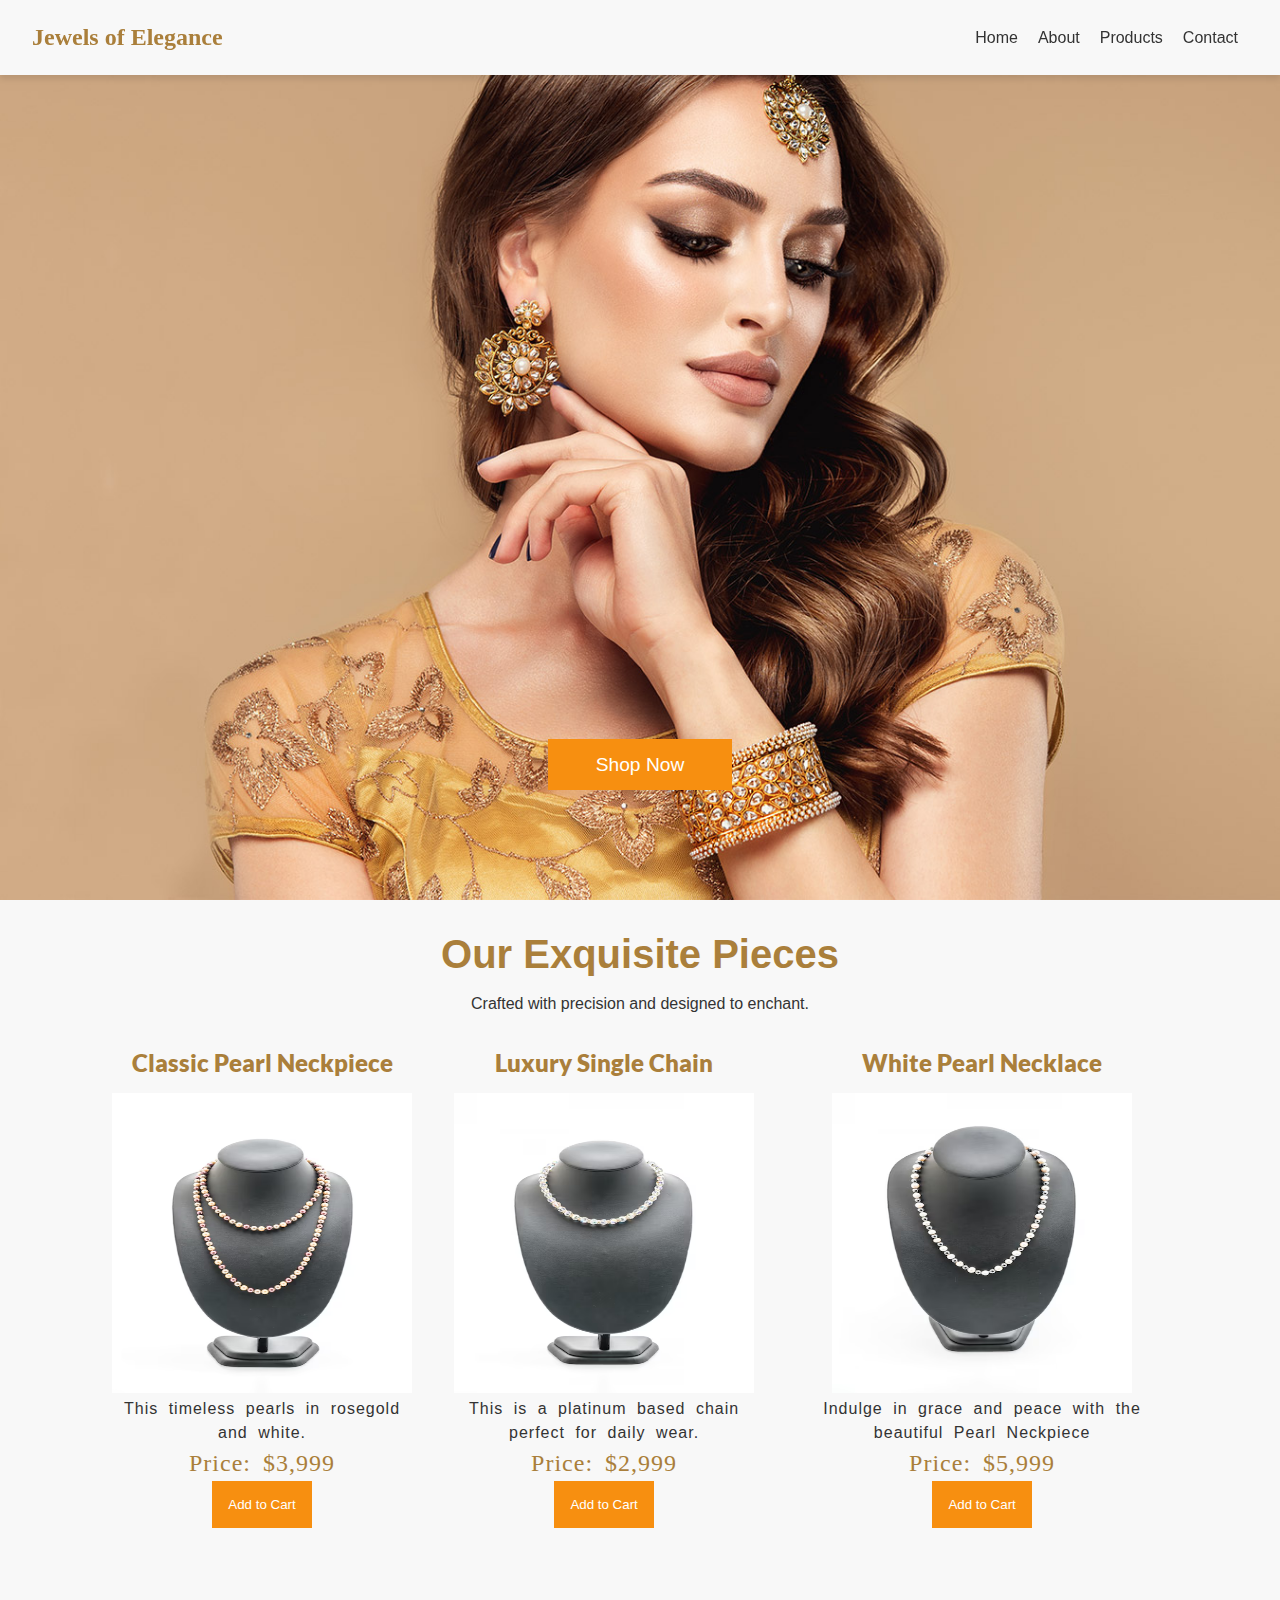
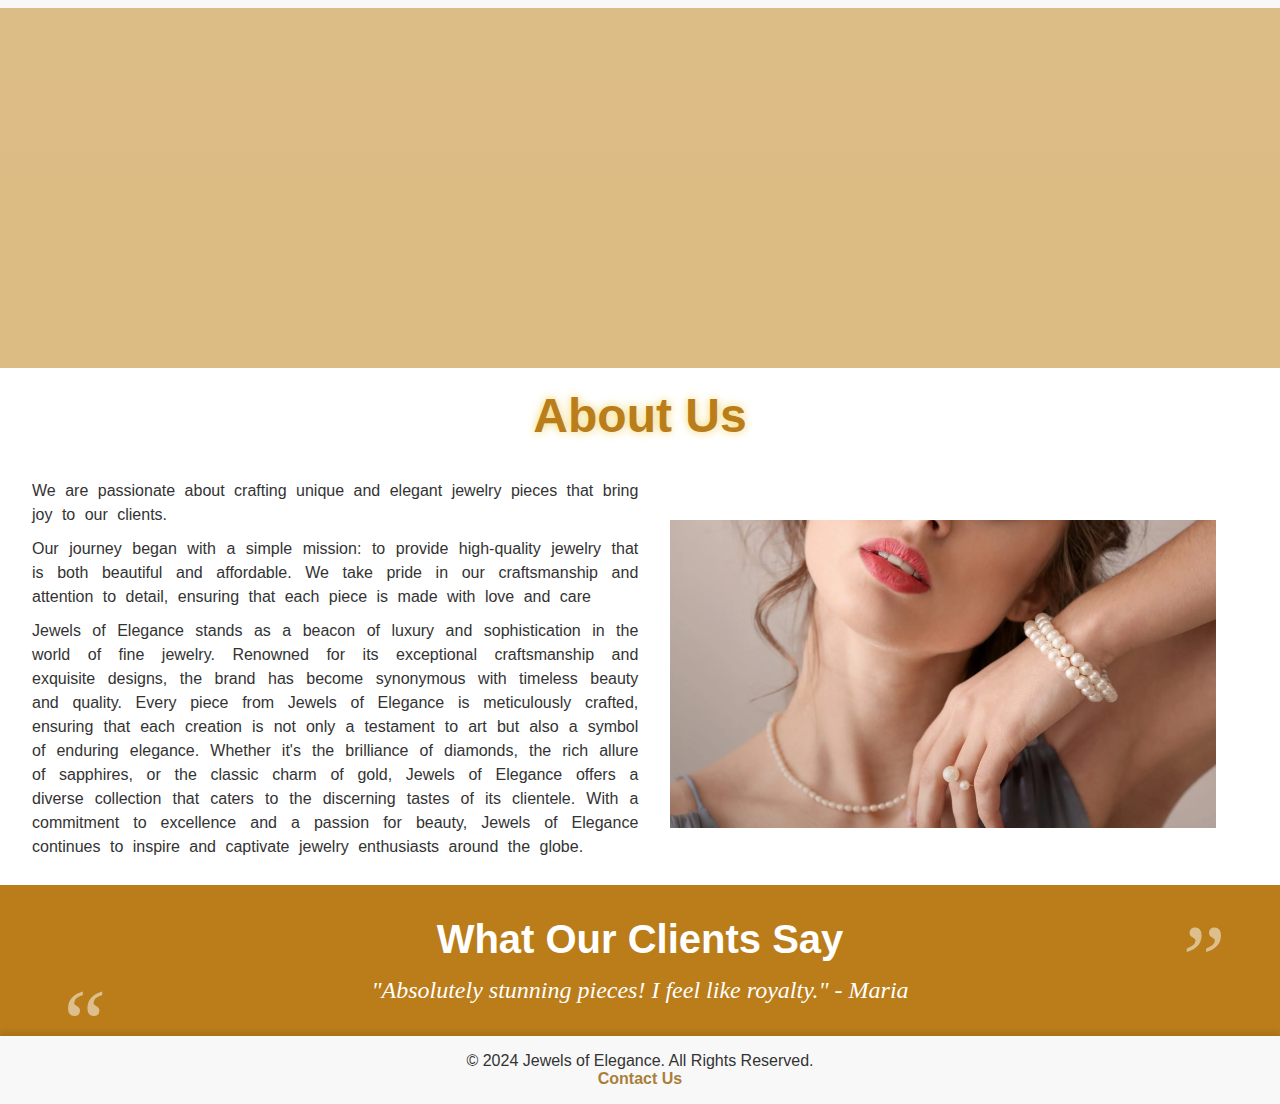
<file: PROJECT/index.html>
<!DOCTYPE html>
<html lang="en">
<head>
    <!-- Character encoding for the document -->
    <meta charset="UTF-8">
    <!-- Viewport settings for responsive design -->
    <meta name="viewport" content="width=device-width, initial-scale=1.0">
    <!-- Title of the webpage -->
    <title>Luxury Jewelry</title>
    <!-- Link to external CSS stylesheet -->
    <link rel="stylesheet" href="styles.css">
</head>
<body>
    <header>
        <!-- Logo of the brand -->
        <div class="logo">Jewels of Elegance</div>
        <nav>
            <ul>
                <!-- Navigation links -->
                <li><a href="index.html">Home</a></li>
                <li><a href="about.html">About</a></li>
                <li class="dropdown">
                    <a href="#">Products</a>
                    <!-- Dropdown menu for products -->
                    <ul class="dropdown-content">
                        <li><a href="product1.html">Product 1</a></li>
                        <li><a href="product2.html">Product 2</a></li>
                        <li><a href="product3.html">Product 3</a></li>
                    </ul>
                </li>
                <li><a href="contact.html">Contact</a></li>
            </ul>
        </nav>
    </header>    
    <main>
        <!-- Hero section with a call-to-action button -->
        <div class="hero">
            <a href="#products" class="cta-button">Shop Now</a>
        </div>
        <section class="highlights">
            <!-- Section heading for featured products -->
            <h2>Our Exquisite Pieces</h2>
            <p>Crafted with precision and designed to enchant.</p>
            <div class="products" id="products">
                <!-- Individual product items -->
                <div class="product-item">
                    <h1>Classic Pearl Neckpiece</h1>
                    <div class="product-details">
                        <!-- Product image -->
                        <img src="images/beautiful-luxury-necklace-with-jewelry-stand-neck_1339-58298.avif" alt="Classic Diamond Ring">
                        <div class="details">
                            <!-- Product description and price -->
                            <p>This timeless pearls in rosegold and white.</p>
                            <div>Price: $3,999</div>
                            <!-- Button to add the product to the cart -->
                            <button class="cta-button">Add to Cart</button>
                        </div>
                    </div>
                </div>
                <div class="product-item">
                    <h1>Luxury Single Chain</h1>
                    <div class="product-details">
                        <!-- Product image -->
                        <img src="images/beautiful-luxury-necklace-with-jewelry-stand-neck_1339-58305.avif" alt="Classic Diamond Ring">
                        <div class="details">
                            <!-- Product description and price -->
                            <p>This is a platinum based chain perfect for daily wear.</p>
                            <div>Price: $2,999</div>
                            <!-- Button to add the product to the cart -->
                            <button class="cta-button">Add to Cart</button>
                        </div>
                    </div>
                </div>
                <div class="product-item">
                    <h1>White Pearl Necklace</h1>
                    <div class="product-details">
                        <!-- Product image -->
                        <img src="images/beautiful-luxury-necklace-with-jewelry-stand-neck_1339-58323.avif" alt="Classic Diamond Ring">
                        <div class="details">
                            <!-- Product description and price -->
                            <p>Indulge in grace and peace with the beautiful Pearl Neckpiece</p>
                            <div>Price: $5,999</div>
                            <!-- Button to add the product to the cart -->
                            <button class="cta-button">Add to Cart</button>
                        </div>
                    </div>
                </div>
            </div>
        </section>
        <section class="parallax">
            <!-- Parallax background section -->
            <div class="parallax1"></div>
            <div class="about-us">
                <!-- Section heading for About Us -->
                <h1>About Us</h1>
                <div class="about">
                    <div>
                        <!-- Description of the brand and its mission -->
                        <p>We are passionate about crafting unique and elegant jewelry pieces that bring joy to our clients.</p>
                        <p>Our journey began with a simple mission: to provide high-quality jewelry that is both beautiful and affordable. We take pride in our craftsmanship and attention to detail, ensuring that each piece is made with love and care </p>
                        <p>Jewels of Elegance stands as a beacon of luxury and sophistication in the world of fine jewelry. Renowned for its exceptional craftsmanship and exquisite designs, the brand has become synonymous with timeless beauty and quality. Every piece from Jewels of Elegance is meticulously crafted, ensuring that each creation is not only a testament to art but also a symbol of enduring elegance. Whether it's the brilliance of diamonds, the rich allure of sapphires, or the classic charm of gold, Jewels of Elegance offers a diverse collection that caters to the discerning tastes of its clientele. With a commitment to excellence and a passion for beauty, Jewels of Elegance continues to inspire and captivate jewelry enthusiasts around the globe.</p>
                    </div>
                    <div class="about-img">
                        <!-- Image representing the brand -->
                        <img src="images/goldish-1513843201-2048x1158.webp" alt="About-image">
                    </div>
                </div>
            </div>
        </section>

        <section class="testimonials">
            <!-- Section heading for client testimonials -->
            <h2>What Our Clients Say</h2>
            <!-- Client testimonial -->
            <blockquote>"Absolutely stunning pieces! I feel like royalty." - Maria</blockquote>
        </section>
    </main>
    <footer>
        <!-- Copyright notice -->
        <p>&copy; 2024 Jewels of Elegance. All Rights Reserved.</p>
        <!-- Footer link to contact page -->
        <a href="contact.html">Contact Us</a>
    </footer>
</body>
</html>
</file>
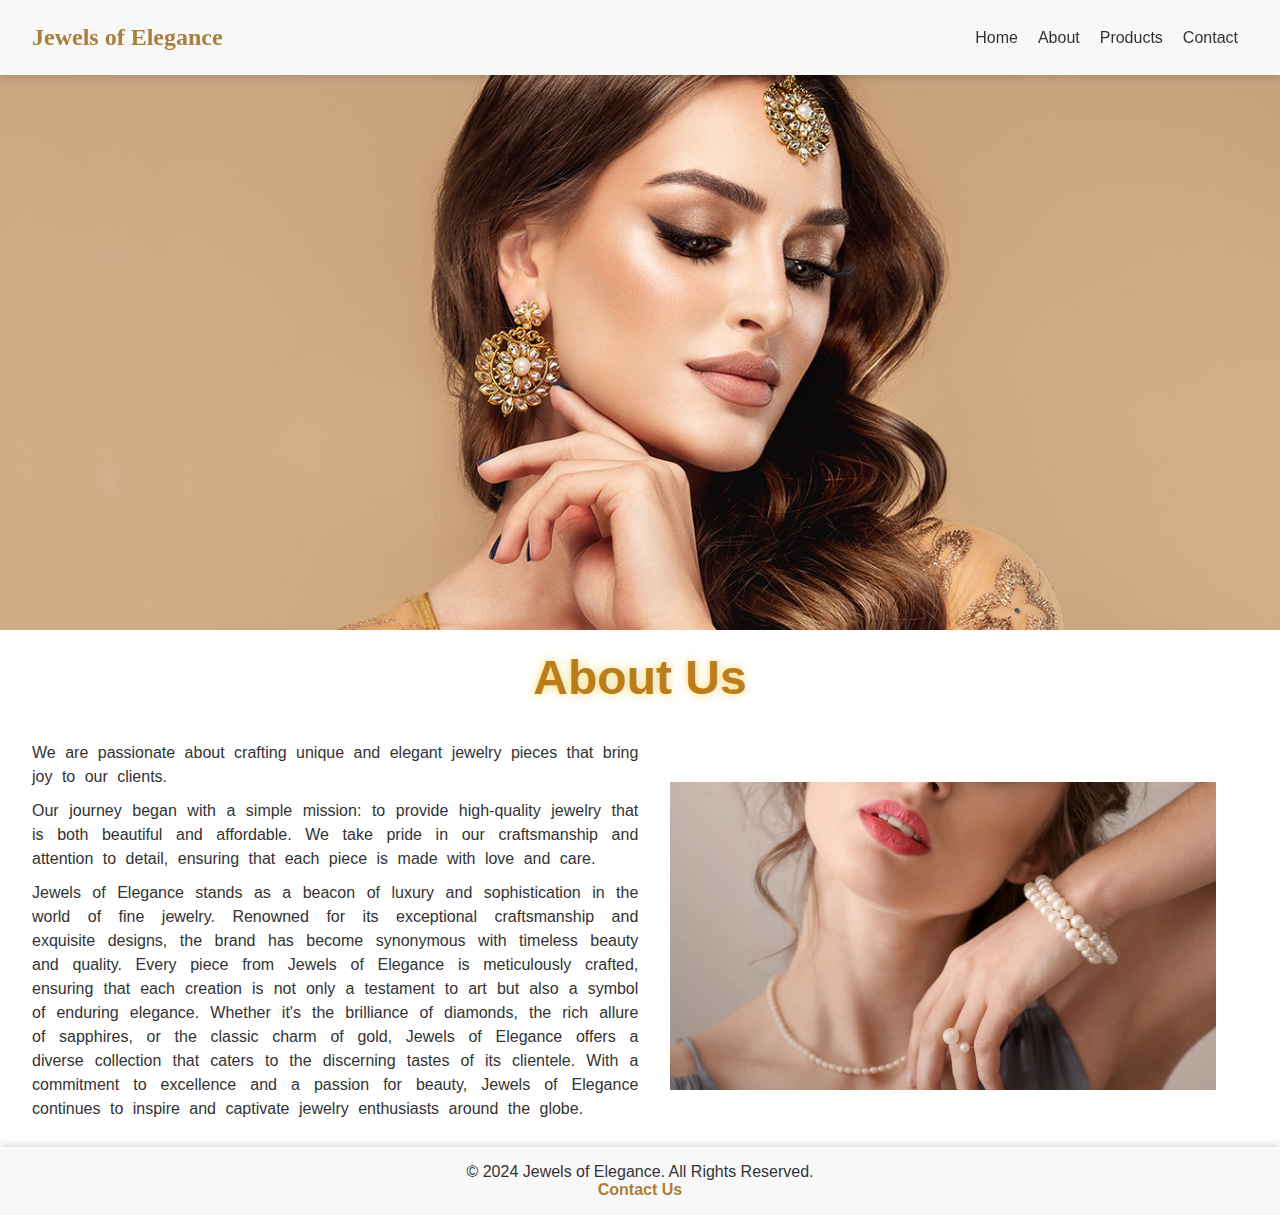
<file: PROJECT/about.html>
<!DOCTYPE html>
<html lang="en">
<head>
    <!-- Character encoding for the document -->
    <meta charset="UTF-8">
    <!-- Viewport settings for responsive design -->
    <meta name="viewport" content="width=device-width, initial-scale=1.0">
    <!-- Title of the webpage -->
    <title>About Us - Luxury Jewelry</title>
    <!-- Link to external CSS stylesheet -->
    <link rel="stylesheet" href="styles.css">
</head>
<body>
    <header>
        <!-- Logo of the brand -->
        <div class="logo">Jewels of Elegance</div>
        <nav>
            <ul>
                <!-- Navigation links -->
                <li><a href="index.html">Home</a></li>
                <li><a href="about.html">About</a></li>
                <li class="dropdown">
                    <a href="#">Products</a>
                    <!-- Dropdown menu for products -->
                    <ul class="dropdown-content">
                        <li><a href="product1.html">Product 1</a></li>
                        <li><a href="product2.html">Product 2</a></li>
                        <li><a href="product3.html">Product 3</a></li>
                    </ul>
                </li>
                <li><a href="contact.html">Contact</a></li>
            </ul>
        </nav>
    </header>  
    <main>
        <!-- Hero header section (could be used for a background image or banner) -->
        <div class="hero-header"></div>
        <section class="about-us">
            <!-- Main heading for the About Us section -->
            <h1>About Us</h1>
            <div class="about">
                <div>
                    <!-- Paragraphs describing the brand and its mission -->
                    <p>We are passionate about crafting unique and elegant jewelry pieces that bring joy to our clients.</p>
                    <p>Our journey began with a simple mission: to provide high-quality jewelry that is both beautiful and affordable. We take pride in our craftsmanship and attention to detail, ensuring that each piece is made with love and care.</p>
                    <p>Jewels of Elegance stands as a beacon of luxury and sophistication in the world of fine jewelry. Renowned for its exceptional craftsmanship and exquisite designs, the brand has become synonymous with timeless beauty and quality. Every piece from Jewels of Elegance is meticulously crafted, ensuring that each creation is not only a testament to art but also a symbol of enduring elegance. Whether it's the brilliance of diamonds, the rich allure of sapphires, or the classic charm of gold, Jewels of Elegance offers a diverse collection that caters to the discerning tastes of its clientele. With a commitment to excellence and a passion for beauty, Jewels of Elegance continues to inspire and captivate jewelry enthusiasts around the globe.</p>
                </div>
                <div class="about-img">
                    <!-- Image representing the brand or products -->
                    <img src="images/goldish-1513843201-2048x1158.webp" alt="About-image">
                </div>
            </div>
        </section>
    </main>
    <footer>
        <!-- Copyright notice -->
        <p>&copy; 2024 Jewels of Elegance. All Rights Reserved.</p>
        <!-- Link to the contact page -->
        <a href="contact.html">Contact Us</a>
    </footer>
</body>
</html>
</file>
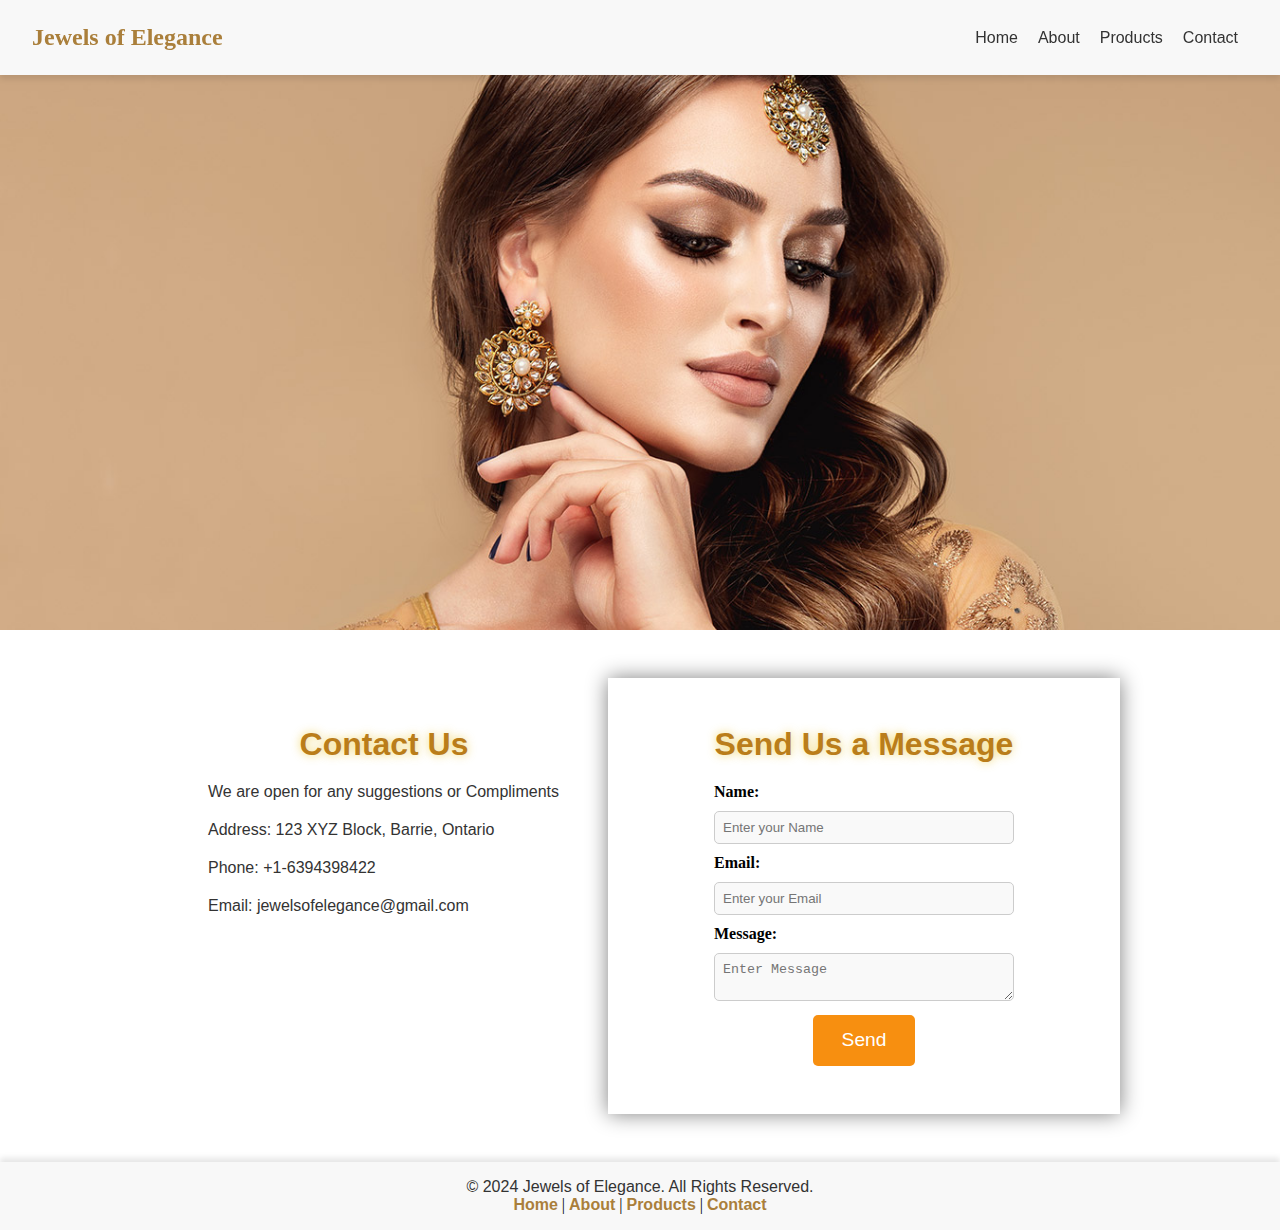
<file: PROJECT/contact.html>
<!DOCTYPE html>
<html lang="en">
<head>
    <!-- Character encoding for the document -->
    <meta charset="UTF-8">
    <!-- Viewport settings for responsive design -->
    <meta name="viewport" content="width=device-width, initial-scale=1.0">
    <!-- Title of the webpage -->
    <title>Contact Us - Luxury Jewelry</title>
    <!-- Link to external CSS stylesheet -->
    <link rel="stylesheet" href="styles.css">
</head>
<body>
    <header>
        <!-- Logo of the brand -->
        <div class="logo">Jewels of Elegance</div>
        <nav>
            <ul>
                <!-- Navigation links -->
                <li><a href="index.html">Home</a></li>
                <li><a href="about.html">About</a></li>
                <li class="dropdown">
                    <a href="#">Products</a>
                    <!-- Dropdown menu for products -->
                    <ul class="dropdown-content">
                        <li><a href="product1.html">Product 1</a></li>
                        <li><a href="product2.html">Product 2</a></li>
                        <li><a href="product3.html">Product 3</a></li>
                    </ul>
                </li>
                <li><a href="contact.html">Contact</a></li>
            </ul>
        </nav>
    </header>  
    <main>
        <!-- Hero header section (could be used for a background image or banner) -->
        <div class="hero-header"></div>
        <section class="contact">
            <div class="info">
                <!-- Main heading for the Contact Us section -->
                <h1>Contact Us</h1>
                <!-- Information about how to contact the company -->
                <p>We are open for any suggestions or Compliments</p>
                <p>Address: 123 XYZ Block, Barrie, Ontario</p>
                <p>Phone: +1-6394398422</p>
                <p>Email: jewelsofelegance@gmail.com</p>
            </div>
            <div class="box">
                <!-- Subheading for the message form -->
                <h1>Send Us a Message</h1>
                <div class="contact-form">
                    <!-- Contact form for users to send messages -->
                    <form>
                        <div>
                            <div class="label">
                                <!-- Label for the name input field -->
                                <label for="name">Name:</label>
                            </div>
                            <div class="input">
                                <!-- Input field for the user's name -->
                                <input type="text" id="name" name="name" placeholder="Enter your Name" required>
                            </div>
                        </div>
                        <div>
                            <div class="label">
                                <!-- Label for the email input field -->
                                <label for="email">Email:</label>
                            </div>
                            <div class="input">
                                <!-- Input field for the user's email -->
                                <input type="email" id="email" name="email" placeholder="Enter your Email" required>
                            </div>
                        </div>
                        <div>
                            <div class="label">
                                <!-- Label for the message textarea -->
                                <label for="message">Message:</label>
                            </div>
                            <div class="input">
                                <!-- Textarea for the user's message -->
                                <textarea id="message" name="message" placeholder="Enter Message" required></textarea>
                            </div>
                        </div>
                        <!-- Submit button for the form -->
                        <button type="submit" class="contact-btn">Send</button>
                    </form>
                </div>
            </div>
        </section>
    </main>
    <footer>
        <!-- Copyright notice -->
        <p>&copy; 2024 Jewels of Elegance. All Rights Reserved.</p>
        <!-- Footer navigation links -->
        <a href="index.html">Home</a> | <a href="about.html">About</a> | <a href="products.html">Products</a> | <a href="contact.html">Contact</a>
    </footer>
</body>
</html>
</file>
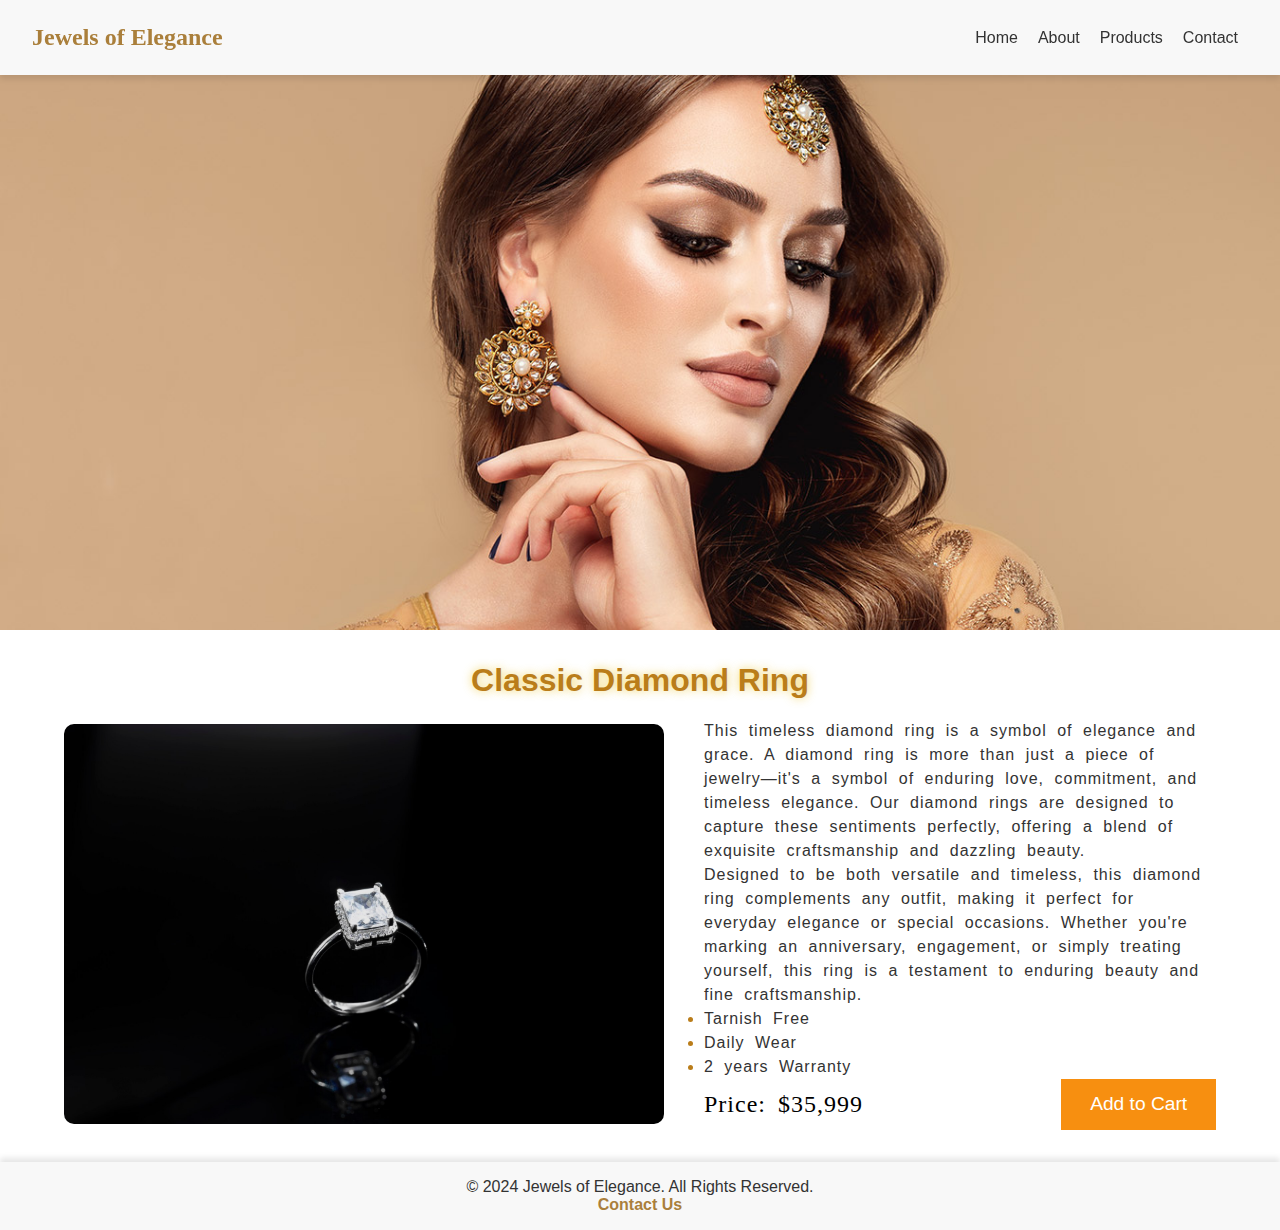
<file: PROJECT/product1.html>
<!DOCTYPE html>
<html lang="en">
<head>
    <!-- Character encoding for the document -->
    <meta charset="UTF-8">
    <!-- Viewport settings for responsive design -->
    <meta name="viewport" content="width=device-width, initial-scale=1.0">
    <!-- Title of the webpage -->
    <title>Classic Diamond Ring - Jewels of Elegance</title>
    <!-- Link to external CSS stylesheet -->
    <link rel="stylesheet" href="styles.css">
</head>
<body>
    <header>
        <!-- Logo of the brand -->
        <div class="logo">Jewels of Elegance</div>
        <nav>
            <ul>
                <!-- Navigation links -->
                <li><a href="index.html">Home</a></li>
                <li><a href="about.html">About</a></li>
                <li class="dropdown">
                    <a href="#">Products</a>
                    <!-- Dropdown menu for products -->
                    <ul class="dropdown-content">
                        <li><a href="product1.html">Product 1</a></li>
                        <li><a href="product2.html">Product 2</a></li>
                        <li><a href="product3.html">Product 3</a></li>
                    </ul>
                </li>
                <li><a href="contact.html">Contact</a></li>
            </ul>
        </nav>
    </header>  
    <main>
        <!-- Hero header section (could be used for a background image or banner) -->
        <div class="hero-header"></div>
        <section class="product product-1">
            <!-- Main heading for the product -->
            <h1>Classic Diamond Ring</h1>
            <div class="product-details">
                <!-- Product image -->
                <img src="images/ring5.jpg" alt="Classic Diamond Ring">
                <div class="details">
                    <!-- Description of the product -->
                    <p>This timeless diamond ring is a symbol of elegance and grace. A diamond ring is more than just a piece of jewelry—it's a symbol of enduring love, commitment, and timeless elegance. Our diamond rings are designed to capture these sentiments perfectly, offering a blend of exquisite craftsmanship and dazzling beauty.</p>
                    <p>
                        Designed to be both versatile and timeless, this diamond ring complements any outfit, making it perfect for everyday elegance or special occasions. Whether you're marking an anniversary, engagement, or simply treating yourself, this ring is a testament to enduring beauty and fine craftsmanship.
                    </p>
                    <!-- List of product features -->
                    <ul>
                        <li>Tarnish Free</li>
                        <li>Daily Wear</li>
                        <li>2 years Warranty</li>
                    </ul>
                    <div class="product-price">
                        <!-- Price of the product -->
                        <div class="price">Price: $35,999</div>
                        <!-- Button to add the product to the cart -->
                        <button class="cta-button">Add to Cart</button>
                    </div>
                </div>
            </div>
        </section>
    </main>
    <footer>
        <!-- Copyright notice -->
        <p>&copy; 2024 Jewels of Elegance. All Rights Reserved.</p>
        <!-- Footer link to contact page -->
        <a href="contact.html">Contact Us</a>
    </footer>
</body>
</html>
</file>
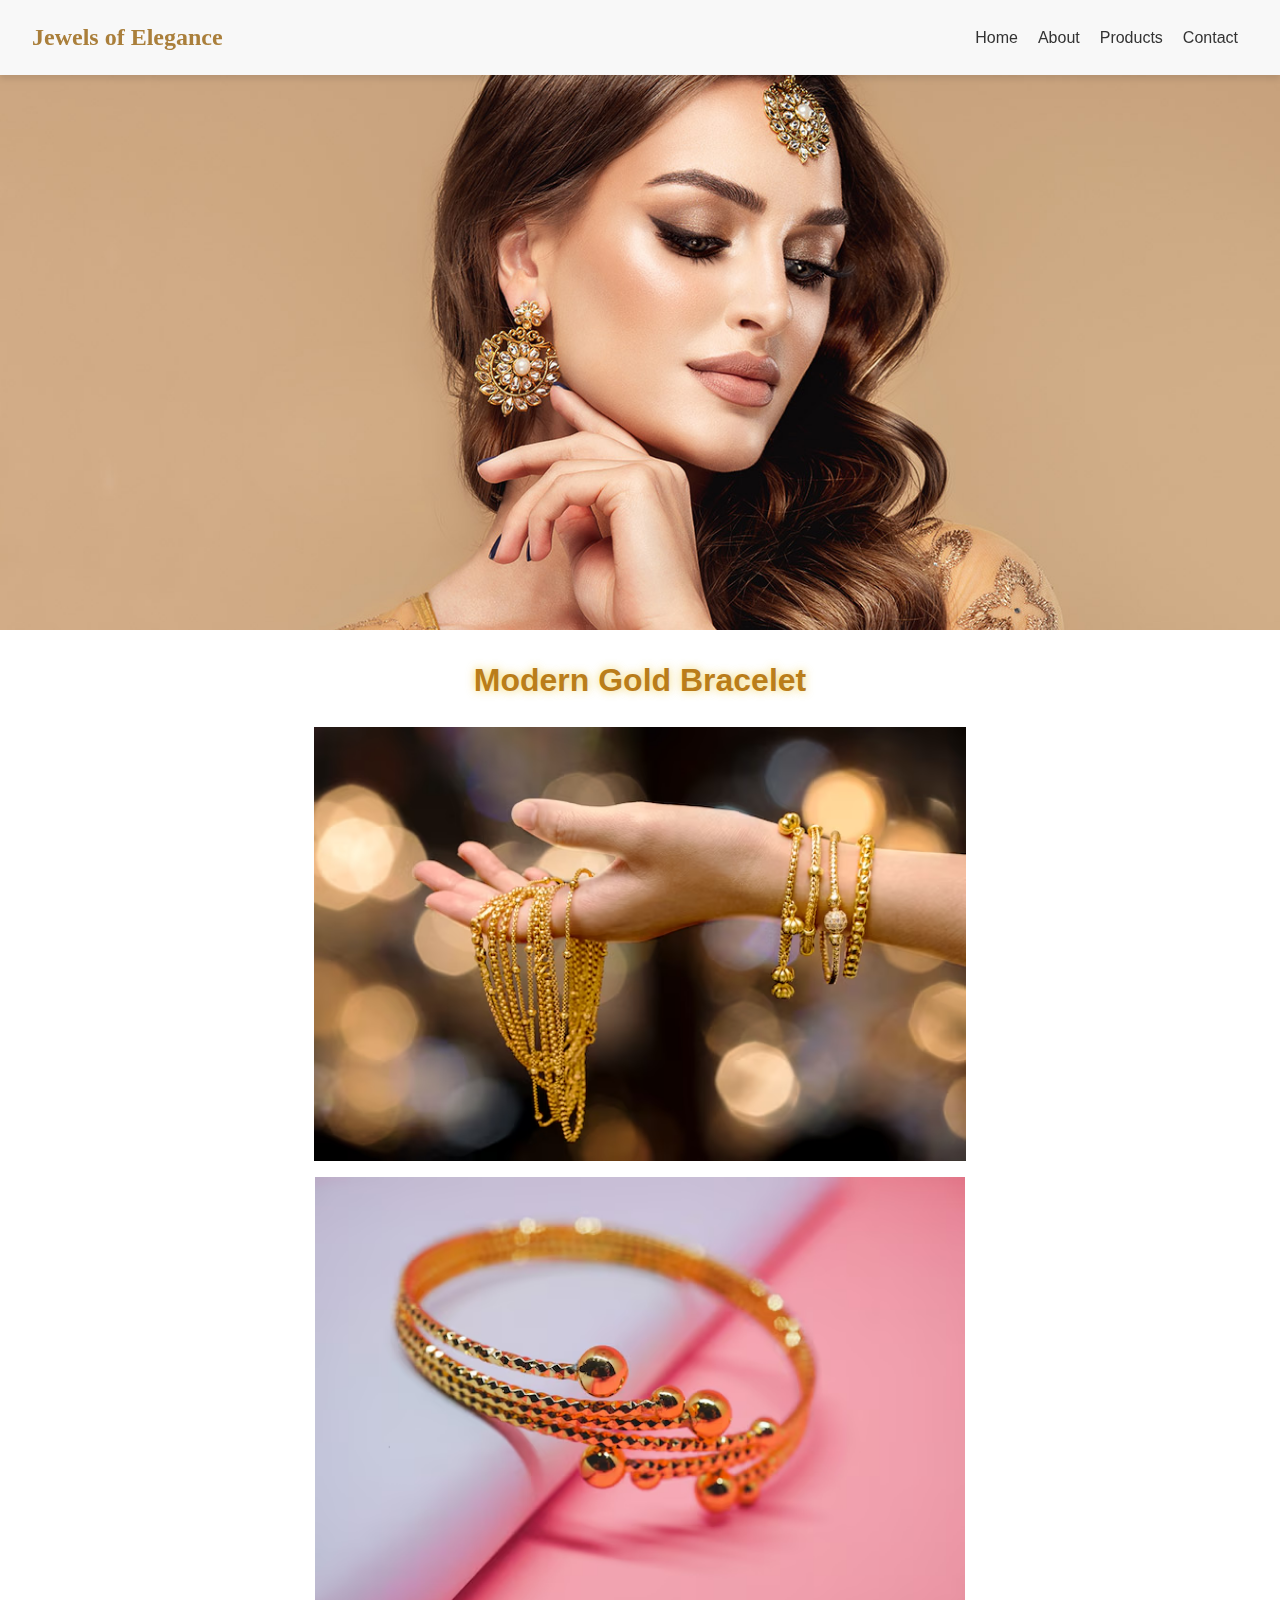
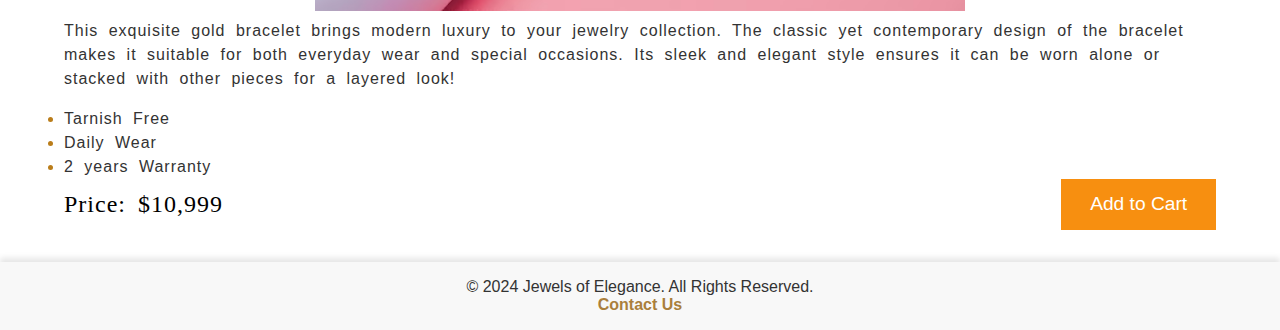
<file: PROJECT/product2.html>
<!DOCTYPE html>
<html lang="en">
<head>
    <!-- Character encoding for the document -->
    <meta charset="UTF-8">
    <!-- Viewport settings for responsive design -->
    <meta name="viewport" content="width=device-width, initial-scale=1.0">
    <!-- Title of the webpage -->
    <title>Modern Gold Bracelet - Jewels of Elegance</title>
    <!-- Link to external CSS stylesheet -->
    <link rel="stylesheet" href="styles.css">
</head>
<body>
    <header>
        <!-- Logo of the brand -->
        <div class="logo">Jewels of Elegance</div>
        <nav>
            <ul>
                <!-- Navigation links -->
                <li><a href="index.html">Home</a></li>
                <li><a href="about.html">About</a></li>
                <li class="dropdown">
                    <a href="#">Products</a>
                    <!-- Dropdown menu for products -->
                    <ul class="dropdown-content">
                        <li><a href="product1.html">Product 1</a></li>
                        <li><a href="product2.html">Product 2</a></li>
                        <li><a href="product3.html">Product 3</a></li>
                    </ul>
                </li>
                <li><a href="contact.html">Contact</a></li>
            </ul>
        </nav>
    </header>  
    <main>
        <!-- Hero header section (could be used for a background image or banner) -->
        <div class="hero-header"></div>

        <section class="product">
            <!-- Main heading for the product -->
            <h1>Modern Gold Bracelet</h1>
            <div class="product-images">
                <!-- Images of the product from different angles -->
                <img src="images/bracelet-5.avif" alt="Modern Gold Bracelet Front View">
                <img src="images/bracelet-3.avif" alt="Modern Gold Bracelet Side View">
            </div>
            <div class="product-info details">
                <!-- Description of the product -->
                <p>This exquisite gold bracelet brings modern luxury to your jewelry collection. The classic yet contemporary design of the bracelet makes it suitable for both everyday wear and special occasions. Its sleek and elegant style ensures it can be worn alone or stacked with other pieces for a layered look!</p>
                <!-- List of product features -->
                <ul>
                    <li>Tarnish Free</li>
                    <li>Daily Wear</li>
                    <li>2 years Warranty</li>
                </ul>
                <div class="product-price">
                    <!-- Price of the product -->
                    <div class="price">Price: $10,999</div>
                    <!-- Button to add the product to the cart -->
                    <button class="cta-button">Add to Cart</button>
                </div>
            </div>
        </section>
    </main>
    <footer>
        <!-- Copyright notice -->
        <p>&copy; 2024 Jewels of Elegance. All Rights Reserved.</p>
        <!-- Footer link to contact page -->
        <a href="contact.html">Contact Us</a>
    </footer>
</body>
</html>
</file>
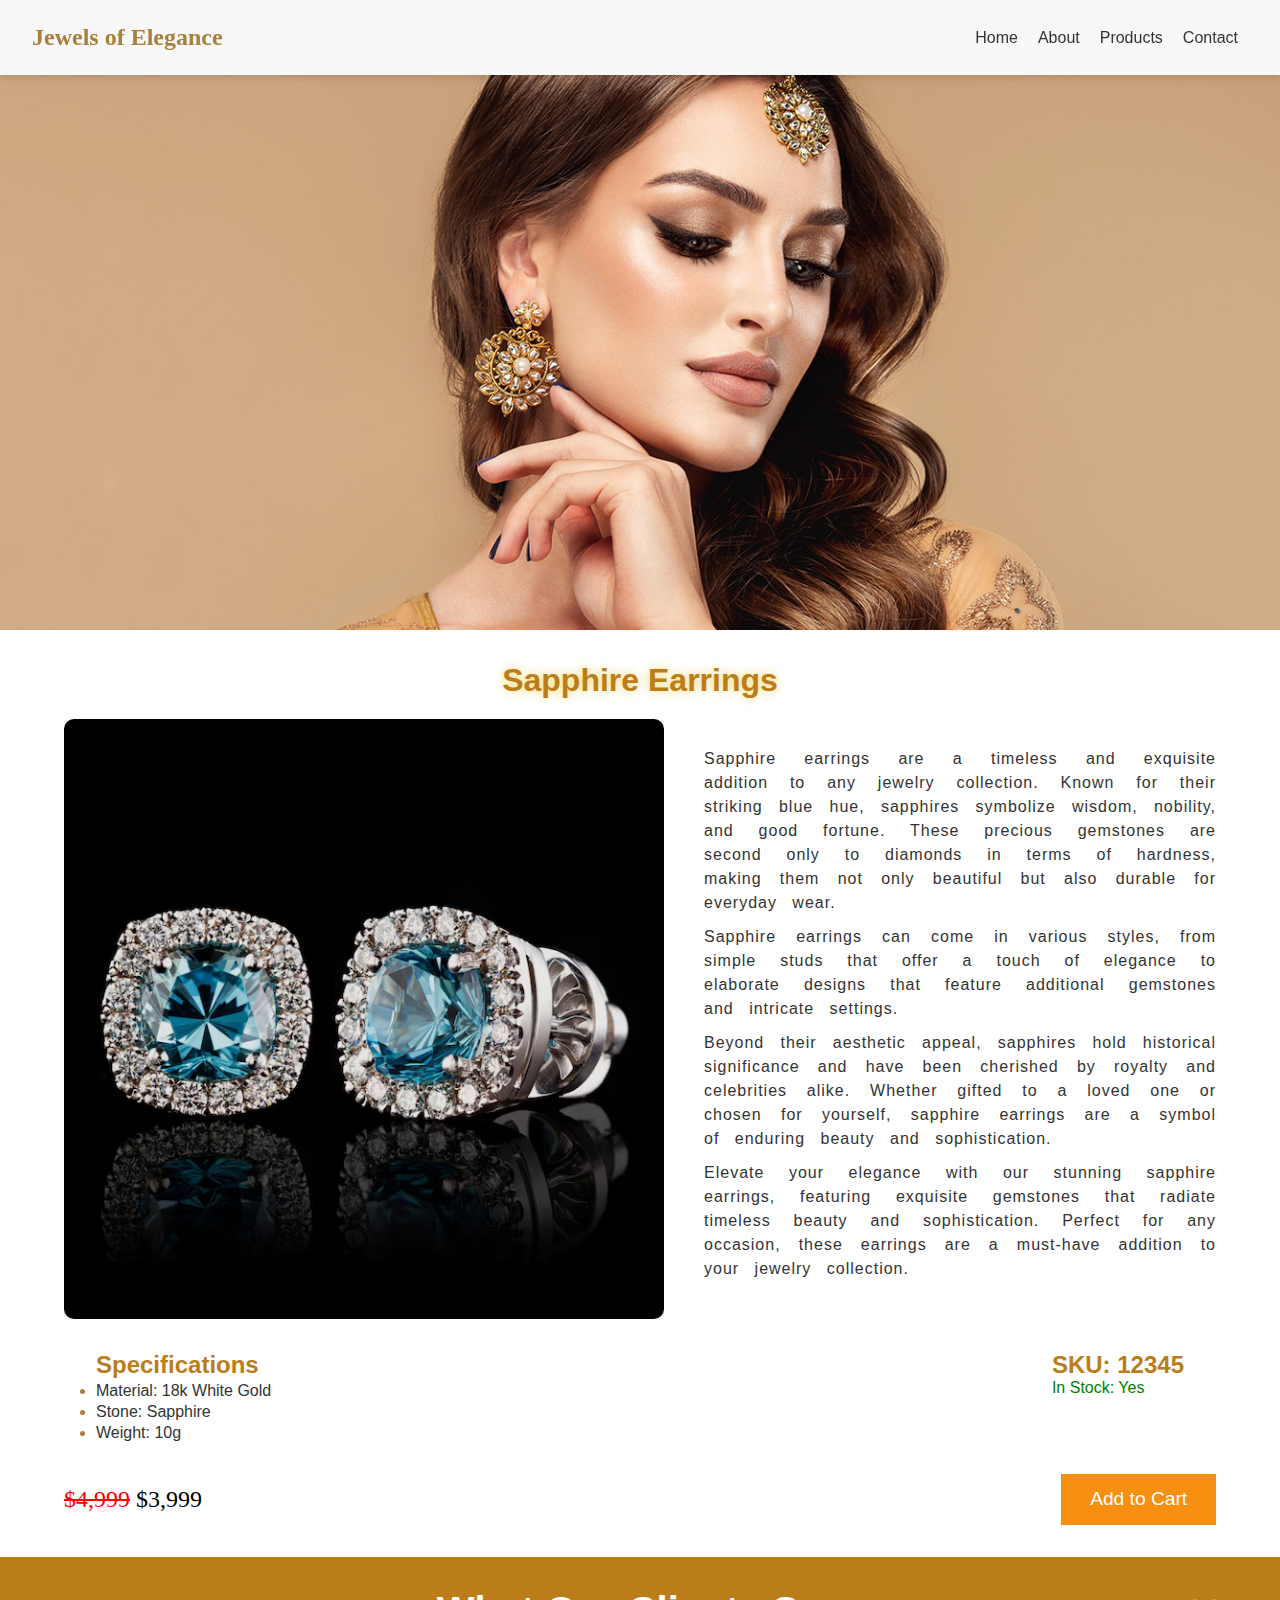
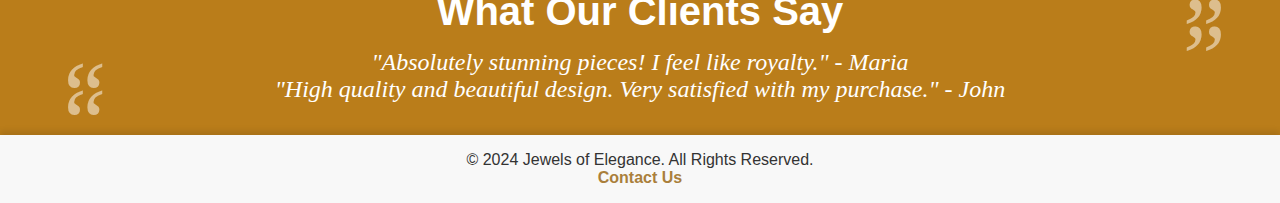
<file: PROJECT/product3.html>
<!DOCTYPE html>
<html lang="en">
<head>
    <!-- Character encoding for the document -->
    <meta charset="UTF-8">
    <!-- Viewport settings for responsive design -->
    <meta name="viewport" content="width=device-width, initial-scale=1.0">
    <!-- Title of the webpage -->
    <title>Sapphire Earrings - Jewels Of Elegance</title>
    <!-- Link to external CSS stylesheet -->
    <link rel="stylesheet" href="styles.css">
</head>
<body>
    <header>
        <!-- Logo of the brand -->
        <div class="logo">Jewels of Elegance</div>
        <nav>
            <ul>
                <!-- Navigation links -->
                <li><a href="index.html">Home</a></li>
                <li><a href="about.html">About</a></li>
                <li class="dropdown">
                    <a href="#">Products</a>
                    <!-- Dropdown menu for products -->
                    <ul class="dropdown-content">
                        <li><a href="product1.html">Product 1</a></li>
                        <li><a href="product2.html">Product 2</a></li>
                        <li><a href="product3.html">Product 3</a></li>
                    </ul>
                </li>
                <li><a href="contact.html">Contact</a></li>
            </ul>
        </nav>
    </header>  
    <main>
        <!-- Hero header section (could be used for a background image or banner) -->
        <div class="hero-header"></div>
        <section class="product product-3">
            <!-- Main heading for the product -->
            <h1>Sapphire Earrings</h1>
            <div class="product-details">
                <!-- Product image -->
                <img src="images/earring3.avif" alt="Sapphire Earrings">
                <div class="details">
                    <!-- Description of the product -->
                    <p>Sapphire earrings are a timeless and exquisite addition to any jewelry collection. Known for their striking blue hue, sapphires symbolize wisdom, nobility, and good fortune. These precious gemstones are second only to diamonds in terms of hardness, making them not only beautiful but also durable for everyday wear.</p>
                    <p>Sapphire earrings can come in various styles, from simple studs that offer a touch of elegance to elaborate designs that feature additional gemstones and intricate settings.</p>
                    <p>Beyond their aesthetic appeal, sapphires hold historical significance and have been cherished by royalty and celebrities alike. Whether gifted to a loved one or chosen for yourself, sapphire earrings are a symbol of enduring beauty and sophistication.</p>
                    <p>Elevate your elegance with our stunning sapphire earrings, featuring exquisite gemstones that radiate timeless beauty and sophistication. Perfect for any occasion, these earrings are a must-have addition to your jewelry collection.</p>
                    <!-- Uncomment the following div to display the product price and add to cart button -->
                    <!-- <div class="product-price">
                        <div class="price">Price: ₹39,999</div>
                        <button class="cta-button">Add to Cart</button>
                    </div> -->
                </div>
            </div>
            <section class="product-specif">
                <div class="specifications">
                    <div>
                        <!-- Specifications heading -->
                        <h2>Specifications</h2>
                        <ul>
                            <!-- List of product specifications -->
                            <li>Material: 18k White Gold</li>
                            <li>Stone: Sapphire</li>
                            <li>Weight: 10g</li>
                        </ul>
                    </div>
                    <div class="product-meta">
                        <!-- Product metadata -->
                        <h2>SKU: 12345</h2>
                        <p>In Stock: Yes</p>
                    </div>
                </div>
                <div class="product-price">
                    <!-- Price of the product with a discount -->
                    <div class="price"><del>$4,999</del> $3,999</div>
                    <!-- Button to add the product to the cart -->
                    <button class="cta-button">Add to Cart</button>
                </div>
            </section>
        </section>
        <section class="testimonials">
            <!-- Section heading for client testimonials -->
            <h2>What Our Clients Say</h2>
            <!-- Client testimonials -->
            <blockquote>"Absolutely stunning pieces! I feel like royalty." - Maria</blockquote>
            <blockquote>"High quality and beautiful design. Very satisfied with my purchase." - John</blockquote>
        </section>
    </main>
    <footer>
        <!-- Copyright notice -->
        <p>&copy; 2024 Jewels of Elegance. All Rights Reserved.</p>
        <!-- Footer link to contact page -->
        <a href="contact.html">Contact Us</a>
    </footer>
</body>
</html>
</file>
<file: PROJECT/styles.css>
:root {
    /* Color Variables */
    --primary-color: #aa7f3b; /* Primary color (Brown) */
    --secondary-color: rgb(247, 143, 16); /* Secondary color (Orange) */
    --background-color: #f8f8f8; /* Background color (Light Gray) */
    --text-color: #333; /* Text color (Dark Gray) */
    --accent-color: rgb(186, 125, 26); /* Accent color (Gold) */
    --hover-color: rgb(236, 132, 4); /* Hover color (Darker Orange) */
}

* {
    margin: 0; /* Reset default margin */
    padding: 0; /* Reset default padding */
    box-sizing: border-box; /* Include padding and border in element's total width and height */
}

/* General styles */
html {
    scroll-behavior: smooth; /* Smooth scrolling for anchor links */
}

/* Fonts */
@font-face {
    font-family: "tangerine"; /* Custom font: Tangerine */
    src: url("fonts/Tangerine/Tangerine-Regular.ttf");
    font-weight: auto; /* Default font weight */
}
@font-face {
    font-family: "lato"; /* Custom font: Lato */
    src: url("fonts/Lato/Lato-Black.ttf");
    font-weight: auto; /* Default font weight */
}

/* Headings */
h1, h2, h3, h4, h5, h6 {
    font-family: "alex", "Poetsen One", sans-serif; /* Font for headings */
}

/* Paragraphs, links, and list items */
p, a, li {
    font-size: 1em; /* Base font size */
    font-family: "alex", sans-serif; /* Font for text */
    text-decoration: none; /* Remove underline from links */
    color: var(--text-color); /* Text color */
}

/* Header styles */
header {
    display: flex; /* Flexbox layout */
    align-items: center; /* Center items vertically */
    justify-content: space-between; /* Space between logo and nav */
    padding: 0 2em; /* Horizontal padding */
    position: fixed; /* Fixed position at the top */
    width: 100%; /* Full width */
    height: 75px; /* Fixed height */
    z-index: 9999; /* High z-index to stay on top */
    background-color: var(--background-color); /* Background color */
    box-shadow: 0 4px 6px rgba(0, 0, 0, 0.1); /* Subtle shadow */
}

header .logo {
    font-size: 1.5em; /* Logo font size */
    font-weight: bold; /* Bold font weight */
    color: var(--primary-color); /* Logo color */
}

/* Navigation styles */
header nav ul {
    display: flex; /* Flexbox for horizontal layout */
    list-style: none; /* Remove bullet points */
}

header nav ul li {
    margin: 0 10px; /* Horizontal margin between items */
}

header nav ul li a {
    color: var(--text-color); /* Link color */
    transition: color 0.3s; /* Transition for hover effect */
}

header nav ul li a:hover {
    color: var(--secondary-color); /* Change color on hover */
}

/* Dropdown menu styles */
.dropdown {
    position: relative; /* Position relative for absolute children */
    display: inline-block; /* Inline-block for dropdown */
}

.dropdown-content {
    display: none; /* Hidden by default */
    position: absolute; /* Absolute positioning */
    background-color: #fff; /* Background color */
    color: var(--secondary-color); /* Text color */
    box-shadow: 0 8px 16px rgba(0, 0, 0, 0.2); /* Shadow for dropdown */
    z-index: 1; /* Z-index for stacking */
    min-width: 160px; /* Minimum width */
}

.dropdown-content a {
    color: var(--text-color); /* Link color in dropdown */
    padding: 12px 16px; /* Padding for dropdown items */
    text-decoration: none; /* Remove underline */
    display: block; /* Block display for full width */
    text-align: left; /* Align text to the left */
}

.dropdown-content a:hover {
    color: var(--secondary-color); /* Change color on hover */
    background-color: #fff; /* Background color on hover */
}

.dropdown:hover .dropdown-content {
    display: block; /* Show dropdown on hover */
}

.dropdown:hover a {
    color: var(--secondary-color); /* Change color on hover */
}

/* Hero Section */
.hero {
    height: 100vh; /* Full viewport height */
    background: url("images/home-2-hotspot-img1.jpg") center/cover no-repeat; /* Background image */
    display: flex; /* Flexbox layout */
    justify-content: center; /* Center content horizontally */
    align-items: center; /* Center content vertically */
    color: var(--accent-color); /* Text color */
    text-align: center; /* Center text */
    padding: 1em; /* Padding */
}

.hero h1 {
    font-size: 4em; /* Large font size for main heading */
    letter-spacing: 1.75px; /* Spacing between letters */
    text-shadow: 4px 3px 4px rgba(0, 0, 0, 0.7); /* Shadow for text */
}

.hero p {
    font-size: 1.5em; /* Font size for paragraph */
    margin-top: 0.5em; /* Margin above paragraph */
}

.hero .cta-button {
    margin-top: 1em; /* Margin above button */
    padding: 0.75em 2.5em; /* Padding for button */
    font-size: 1.2em; /* Font size for button */
    color: #fff; /* Text color for button */
    background-color: rgb(247, 143, 16); /* Background color for button */
    border: none; /* No border */
    cursor: pointer; /* Pointer cursor on hover */
    transition: background-color 0.3s; /* Transition for background color */
    position: absolute; /* Absolute positioning */
    top: 80vh; /* Position from the top */
}

.hero .cta-button:hover {
    background-color: rgb(236, 132, 4); /* Darker background on hover */
}

/* Highlights Section */
.highlights {
    padding: 2em 5%; /* Padding for highlights section */
    text-align: center; /* Center text */
    background-color: var(--background-color); /* Background color */
}

.highlights h2 {
    font-size: 2.5em; /* Font size for highlights heading */
    margin-bottom: 15px; /* Margin below heading */
    color: var(--primary-color); /* Color for heading */
}

.highlights p {
    line-height: 1.5; /* Line height for paragraph */
}

.highlights .products {
    padding: 2rem 2rem; /* Padding for products container */
    display: flex; /* Flexbox layout */
    justify-content: center; /* Center products */
    align-items: center; /* Align items */
}

.highlights .product-item {
    /* Individual product item styles can be added here */
}

.highlights .product-item img {
    height: 300px; /* Fixed height for product images */
    width: 300px; /* Fixed width for product images */
}

.highlights .products h1 {
    font-family: "lato"; /* Font for product heading */
    font-weight: lighter; /* Lighter font weight */
    font-size: 1.5rem; /* Font size for product heading */
    color: var(--primary-color); /* Color for product heading */
}

.highlights .product-details {
    padding: 1rem; /* Padding for product details */
}

.highlights .details p {
    /* Additional styles for details paragraph can be added here */
}

.highlights .details div {
    font-size: 1.5rem; /* Font size for details div */
    color: var(--primary-color); /* Color for details */
}

.highlights .details button {
    background-color: var(--secondary-color); /* Background color for button */
    color: white; /* Text color for button */
    border: transparent; /* No border */
    padding: 1rem; /* Padding for button */
}

.highlights .details button:hover {
    background-color: var(--accent-color); /* Change background on hover */
}

/* Parallax Section */
.parallax1 {
    height: 40vh; /* Height for parallax section */
    background: linear-gradient(rgba(186, 122, 13, 0.5), rgba(187, 121, 7, 0.5)), url("images/bg-header.jpg") center/cover fixed no-repeat; /* Background with gradient */
}

.about-parallax {
    font-family: "alex"; /* Font for about section */
    font-size: 1.5rem; /* Font size for about section */
    color: var(--primary-color); /* Color for about section */
}

.about-us h1 {
    color: var(--accent-color); /* Color for about us heading */
    text-align: center; /* Center heading */
    font-size: 3rem; /* Font size for heading */
 margin-bottom: 20px; /* Margin below heading */
    margin-top: 20px; /* Margin above heading */
    text-shadow: 0px 0px 10px rgba(234, 195, 42, 0.7); /* Shadow for text */
}

.about {
    padding: 1rem 2rem; /* Padding for about section */
    color: var(--accent-color); /* Text color for about section */
    display: flex; /* Flexbox layout */
    justify-content: space-around; /* Space around items */
}

.about p {
    margin-bottom: 10px; /* Margin below paragraph */
    text-align: justify; /* Justify text */
    word-spacing: 5px; /* Space between words */
    line-height: 1.5; /* Line height for paragraph */
}

.about div {
    width: 50vw; /* Width for about section div */
}

.about-img {
    display: flex; /* Flexbox layout for image */
    align-items: center; /* Center image vertically */
    padding: 0 2rem; /* Horizontal padding */
}

.about-img img {
    width: 100%; /* Full width for image */
}

.about-us h1 {
    text-shadow: 0px 0px 10px rgba(234, 195, 42, 0.7); /* Shadow for heading */
    margin-bottom: 20px; /* Margin below heading */
}

.product2 {
    height: 50vh; /* Height for product section */
    background: url("images/gold-jewellery-table-with-other-gold-jewellery_1340-42836.avif") no-repeat center/cover fixed; /* Background image */
}

/* Testimonials Section */
.testimonials {
    padding: 2em 5%; /* Padding for testimonials section */
    background-color: var(--accent-color); /* Background color */
    color: #fff; /* Text color */
    text-align: center; /* Center text */
}

.testimonials h2 {
    font-size: 2.5em; /* Font size for testimonials heading */
    margin-bottom: 15px; /* Margin below heading */
}

.testimonials blockquote {
    font-size: 1.5em; /* Font size for blockquote */
    font-style: italic; /* Italic style for blockquote */
    position: relative; /* Position relative for pseudo-elements */
}

.testimonials blockquote:before {
    content: "“"; /* Opening quote */
    font-size: 4em; /* Font size for quote */
    color: rgba(255, 255, 255, 0.5); /* Color for quote */
    position: absolute; /* Absolute positioning */
    top: -10px; /* Position from the top */
    left: -10px; /* Position from the left */
}

.testimonials blockquote:after {
    content: "”"; /* Closing quote */
    font-size: 4em; /* Font size for quote */
    color: rgba(255, 255, 255, 0.5); /* Color for quote */
    position: absolute; /* Absolute positioning */
    bottom: -10px; /* Position from the bottom */
    right: -10px; /* Position from the right */
}

.hero-header {
    height: 70vh; /* Height for hero header */
    background: url("images/home-2-hotspot-img1.jpg") 0 0/cover no-repeat; /* Background image */
}

/* Product Section */
.product {
    padding: 2em 5%; /* Padding for product section */
}

.product h1, .contact h1 {
    color: var(--accent-color); /* Color for product and contact headings */
    text-align: center; /* Center heading */
    text-shadow: 0px 0px 10px rgba(234, 195, 42, 0.7); /* Shadow for text */
    margin-bottom: 20px; /* Margin below heading */
}

/* Contact Section */
.contact {
    padding: 3rem; /* Padding for contact section */
    display: flex; /* Flexbox layout */
    justify-content: center; /* Center content */
}

.contact .info {
    width: 35vw; /* Width for info section */
    padding: 3rem; /* Padding for info section */
}

.contact .info p {
    margin: 20px auto; /* Margin for paragraph */
}

.contact .box {
    width: 40vw; /* Width for box section */
    padding: 3rem; /* Padding for box section */
    box-shadow: 0px 0px 20px gray; /* Shadow for box */
}

/* Centering the form */
.contact-form {
    display: flex; /* Flexbox layout */
    justify-content: center; /* Center form */
}

/* Styling input fields and textarea */
.contact input, .contact textarea {
    width: 300px; /* Fixed width for input fields */
    padding: 0.5rem; /* Padding for input fields */
    border: 1px solid #ccc; /* Border for input fields */
    border-radius: 5px; /* Rounded corners */
    background-color: #f9f9f9; /* Background color for input fields */
    transition: all 0.3s ease; /* Transition for focus effect */
}

/* Add spacing between form fields */
.contact-form div {
    margin-bottom: 10px; /* Margin below each form field */
}

/* Styling labels */
.contact .label label {
    display: block; /* Block display for labels */
    margin-bottom: 5px; /* Margin below labels */
    font-weight: bold; /* Bold font for labels */
}

/* Focus effects on input fields and textarea */
.contact input:focus, .contact textarea:focus {
    border-color: var(--primary-color); /* Change border color on focus */
    box-shadow: 0 0 5px rgba(94, 53, 177, 0.3); /* Shadow effect on focus */
    outline: none; /* Remove outline */
}

/* Styling the submit button */
.contact-btn {
    padding: 0.75em 1.5em; /* Padding for button */
    font-size: 1.2em; /* Font size for button */
    color: #fff; /* Text color for button */
    background-color: var(--secondary-color); /* Background color for button */
    border: none; /* No border */
    cursor: pointer; /* Pointer cursor on hover */
    transition: background-color 0.3s; /* Transition for background color */
    display: block; /* Block display for button */
    margin: 0 auto; /* Center button */
    border-radius: 5px; /* Rounded corners */
}

/* Hover effect for the submit button */
.contact-btn:hover {
    background-color: rgb(236, 132, 4); /* Change background on hover */
}

/* Product details layout */
.product .product-details {
    display: flex; /* Flexbox layout */
    align-items: center; /* Center items vertically */
    justify-content: space-between; /* Space between items */
    gap: 2em; /* Gap between items */
    flex-wrap: wrap; /* Wrap items if necessary */
}

.product .product-details {
    display: flex; /* Flexbox layout for product details */
}

/* Individual product details */
.product-1 .details {
    width: 40vw; /* Width for product details */
}

.details li::marker {
    color: var(--accent-color); /* Color for list markers */
}

.details {
    line-height: 1.5; /* Line height for details */
    word-spacing: 5px; /* Space between words */
    letter-spacing: 1px; /* Space between letters */
}

.price {
    font-size: 1.5rem; /* Font size for price */
}

/* Product 3 specific styles */
.product-3 .product-details {
    display: flex; /* Flexbox layout for product 3 details */
}

.product-3 .product-details img {
    width: 40vw; /* Width for product 3 image */
}

.product-3 .product-details .details {
    width: 40vw; /* Width for product 3 details */
    text-align: justify; /* Justify text */
}

.product-3 .product-details p {
    margin-bottom: 10px; /* Margin below paragraph */
    word-spacing: 10px; /* Space between words */
}

/* Price layout */
.product-price {
    display: flex; /* Flexbox layout for price */
    justify-content: space-between; /* Space between price elements */
    align-items: center; /* Center items vertically */
}

/* Specifications section */
.specifications {
    padding: 2rem; /* Padding for specifications section */
    color: var(--accent-color); /* Text color for specifications */
    display: flex; /* Flexbox layout */
    justify-content: space-between; /* Space between items */
}

.specifications li::marker {
    color: var(--primary-color); /* Color for list markers */
    line-height: 1.5; /* Line height for specifications */
}

.specifications .product-meta p {
    color: green; /* Color for product meta */
}

.price del {
    color: red; /* Color for strikethrough price */
}

/* Reviews section */
.reviews {
    padding: 2rem; /* Padding for reviews section */
    background-color: var(--secondary-color); /* Background color for reviews */
}

/* Product image styles */
.product .product-details img {
    width: 100%; /* Full width for product images */
    max-width: 600px; /* Maximum width for product images */
 border-radius: 10px; /* Rounded corners for images */
    filter: brightness(0.9); /* Slightly dimmed images */
    transition: filter 0.3s; /* Transition for brightness effect */
}

.product .product-details img:hover {
    filter: brightness(1.1); /* Brighten image on hover */
}

/* Product info layout */
.product .product-info {
    flex: 1 1 400px; /* Flex properties for product info */
}

.product .product-info p {
    line-height: 1.5; /* Line height for product info */
    margin-bottom: 1em; /* Margin below paragraph */
}

.product .product-info span {
    font-size: 1.5em; /* Font size for price span */
    font-weight: bold; /* Bold font for price */
    color: var(--primary-color); /* Color for price */
}

/* Call to action button in product section */
.product .cta-button {
    padding: 0.75em 1.5em; /* Padding for button */
    font-size: 1.2em; /* Font size for button */
    color: #fff; /* Text color for button */
    background-color: var(--secondary-color); /* Background color for button */
    border: none; /* No border */
    cursor: pointer; /* Pointer cursor on hover */
    transition: background-color 0.3s; /* Transition for background color */
}

.product .cta-button:hover {
    background-color: var(--hover-color); /* Change background on hover */
}

/* Product image container */
.product-images {
    display: flex; /* Flexbox layout */
    justify-content: space-around; /* Space around images */
    align-items: center; /* Center images vertically */
    flex-wrap: wrap; /* Wrap images if necessary */
}

.product-images img {
    max-height: 50vh; /* Maximum height for images */
    width: auto; /* Auto width for images */
    object-fit: contain; /* Contain images within their box */
    flex: 1 1 auto; /* Flex properties for images */
    padding: 0.5rem; /* Padding around images */
}

/* Product gallery styles */
.product-gallery {
    flex: 1 1 300px; /* Flex properties for gallery */
    position: relative; /* Position relative for absolute children */
    overflow: hidden; /* Hide overflow */
}

.product-gallery img {
    display: none; /* Hide images by default */
    width: 100%; /* Full width for images */
    max-height: 50vh; /* Maximum height for images */
    object-fit: cover; /* Cover images within their box */
    transition: opacity 0.3s ease; /* Transition for opacity */
}

.product-gallery img:target {
    display: block; /* Show image when targeted */
    opacity: 1; /* Full opacity */
}

/* Thumbnail images layout */
.product-gallery .thumbnail-images {
    display: flex; /* Flexbox layout for thumbnails */
    justify-content: space-between; /* Space between thumbnails */
    margin-bottom: 1em; /* Margin below thumbnails */
}

.product-gallery .thumbnail-images img {
    width: 20%; /* Width for thumbnail images */
    cursor: pointer; /* Pointer cursor on hover */
    border: 2px solid transparent; /* Transparent border */
    transition: border-color 0.3s; /* Transition for border color */
}

.product-gallery .thumbnail-images img:hover {
    border-color: var(--primary-color); /* Change border color on hover */
}

/* Footer styles */
footer {
    background-color: var(--background-color); /* Background color for footer */
    text-align: center; /* Center text */
    padding: 1em 0; /* Padding for footer */
    box-shadow: 0 -4px 6px rgba(0, 0, 0, 0.1); /* Shadow for footer */
}

footer p {
    margin: 0; /* Remove margin for paragraph */
}

footer a {
    color: var(--primary-color); /* Link color */
    text-decoration: none; /* Remove underline */
    font-weight: bold; /* Bold font for links */
}

footer a:hover {
    color: var(--secondary-color); /* Change color on hover */
}

/* Responsive Styles */
@media (max-width: 1200px) {
    .hero h1 {
        font-size: 3.5em; /* Adjust font size for hero heading */
    }

    .product .product-details {
        flex-direction: column; /* Stack product details vertically */
    }

    .product .product-info {
        margin-top: 1em; /* Margin above product info */
        width: 100%; /* Full width for product info */
    }
}

@media (max-width: 992px) {
    header {
        flex-direction: column; height: auto; /* Allow header to adjust height */
        padding: 1em; /* Padding for header */
    }

    header .logo {
        margin-bottom: 1em; /* Margin below logo */
    }

    header nav ul {
        flex-direction: column; /* Stack navigation items vertically */
        align-items: center; /* Center navigation items */
    }

    header nav ul li {
        margin: 5px 0; /* Margin between navigation items */
    }

    .hero h1 {
        font-size: 3em; /* Adjust font size for hero heading */
    }

    .product .product-info span {
        font-size: 1.3em; /* Adjust font size for price */
    }

    .cta-button {
        font-size: 1em; /* Adjust font size for call to action button */
        padding: 0.5em 1em; /* Adjust padding for button */
    }

    .highlights .products {
        padding: 2rem 2rem; /* Adjust padding for products */
        flex-direction: column; /* Stack products vertically */
    }

    .product-3 .product-details .details {
        width: 80vw; /* Adjust width for product 3 details */
    }
}

@media (max-width: 768px) {
    .hero h1 {
        font-size: 2.5em; /* Adjust font size for hero heading */
    }

    .hero p {
        font-size: 1.2em; /* Adjust font size for hero paragraph */
    }

    .highlights h2, .testimonials h2 {
        font-size: 2em; /* Adjust font size for section headings */
    }

    .highlights p, .testimonials blockquote, .product .product-info p {
        font-size: 1em; /* Adjust font size for paragraphs */
    }

    .highlights .products {
        padding: 2rem 1rem; /* Adjust padding for products */
        flex-direction: column; /* Stack products vertically */
    }

    .about {
        flex-direction: column-reverse; /* Reverse order for about section */
    }

    .about div {
        width: 80vw; /* Adjust width for about section div */
    }

    .product-1 .details {
        width: 80vw; /* Adjust width for product 1 details */
    }

    .product-images {
        flex-direction: column; /* Stack images vertically */
    }

    .product .product-info {
        width: 100%; /* Full width for product info */
    }

    .product-3 .product-details .details {
        width: 80vw; /* Adjust width for product 3 details */
    }

    .contact {
        flex-direction: column; /* Stack contact section vertically */
    }

    .contact .info {
        width: 80vw; /* Adjust width for contact info */
    }

    .contact .box {
        width: 80vw; /* Adjust width for contact box */
    }

    .hero-header {
        height: 60vh; /* Adjust height for hero header */
        background-position: center / contain; /* Adjust background position */
    }
}

@media (max-width: 576px) {
    .hero h1 {
        font-size: 2em; /* Adjust font size for hero heading */
    }

    .hero p {
        font-size: 1em; /* Adjust font size for hero paragraph */
    }

    .cta-button {
        font-size: 0.9em; /* Adjust font size for call to action button */
        padding: 0.5em 0.9em; /* Adjust padding for button */
    }

    .product .product-info span {
        font-size: 1.2em; /* Adjust font size for price */
    }

    .product .product-details {
        flex-direction: column; /* Stack product details vertically */
    }

    .product-images img {
        max-width: 100%; /* Full width for product images */
        height: auto; /* Auto height for images */
    }

    .product .product-info {
        margin-top: 1em; /* Margin above product info */
        width: 100%; /* Full width for product info */
    }

    .specifications {
        flex-direction: column; /* Stack specifications vertically */
    }

    .product-price {
        flex-direction: column; /* Stack price elements vertically */
        justify-content: left; /* Align items to the left */
        align-items: baseline; /* Align items to baseline */
        padding-left: 2rem; /* Padding on the left */
    }
}
</file>
